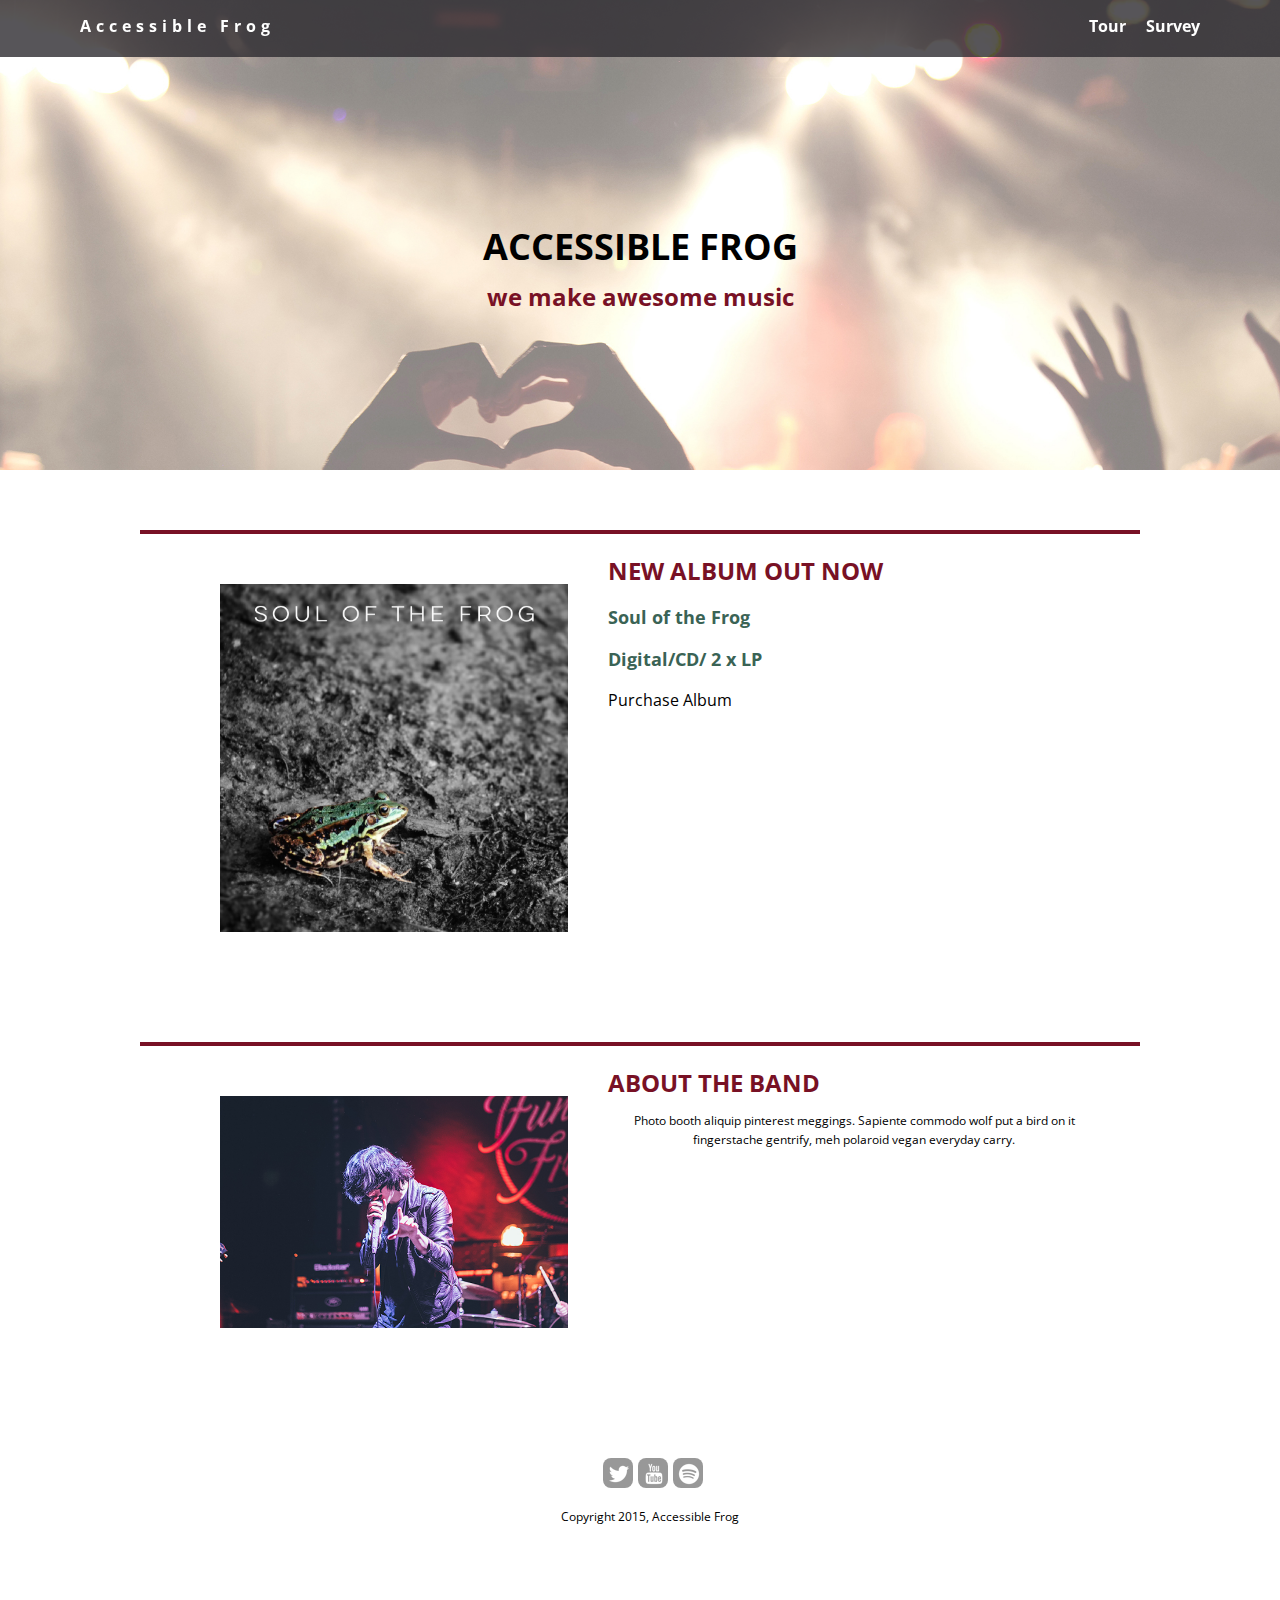
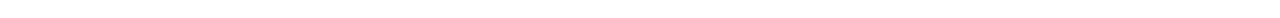
<file: index.html>
<!doctype html>
<html lang='en'>
  <head>
      <meta charset="utf-8">
      <link href="css/main.css" rel="stylesheet" type="text/css" />
      <meta name="viewport" content="width=device-width, initial-scale=1, maximum-scale=1, user-scalable=0"/>
      <link href='https://fonts.googleapis.com/css?family=Open+Sans:400,300,600' rel='stylesheet' type='text/css'>
      <title>Accessible Frog</title>
  </head>

  <body>
    <div class="main-nav">
      <ul class="nav">
        <li class="name"><a href="#">Accessible Frog</a></li>
        <li><a href="tour.html">Tour</a></li>
        <li><a href="survey.html">Survey</a></li>
      </ul>
    </div>

    <header role="banner">
        <h1>Accessible Frog</h1>
        <h2>We Make Awesome Music</h2>
    </header>

    <main>
      <div class="card">
        <div class="flex">
          <img class="photo" src= "img/soul_of_the_frog.jpg" alt="This is a picture of the album cover">
          <div class="information">
            <h2 aria-labelledby="album" aria-describedby="album-details" class="heading">New album out now</h2>
            <h3 id="album">Soul of the Frog</h3>
            <h3 id="album-details">Digital/CD/ 2 x LP</h3>
            <a href="#" class="buy">Purchase Album</a>
          </div>
        </div>
      </div>

      <div class="card">
        <div class="flex">
          <img class="photo" src= "img/lead_singer.jpg" alt="An image of the lead singer performing">
          <div class="information">
            <h2 class="heading">About the band</h2>
            <p>Photo booth aliquip pinterest meggings. Sapiente commodo wolf put a bird on it fingerstache gentrify, meh polaroid vegan everyday carry.</p>
          </div>
        </div>
      </div>
    </main>

    <footer role="contentinfo">
      <ul>
        <li><a href="#" class="social twitter"><img src= "img/twitter-32.png" alt="Accessible Frog Twitter Page"></a></li>
        <li><a href="#" class="social youtube"><img src= "img/youtube-32.png" alt="Accessible Frog Youtube Channel"></a></li>
        <li><a href="#" class="social spotify"><img src= "img/spotify-32.png" alt="Accessible Frog Spotify Page"></a></li>
      </ul>
      <p class="copyright">Copyright 2015, Accessible Frog</p>
    </footer>

  </body>
</html>
</file>
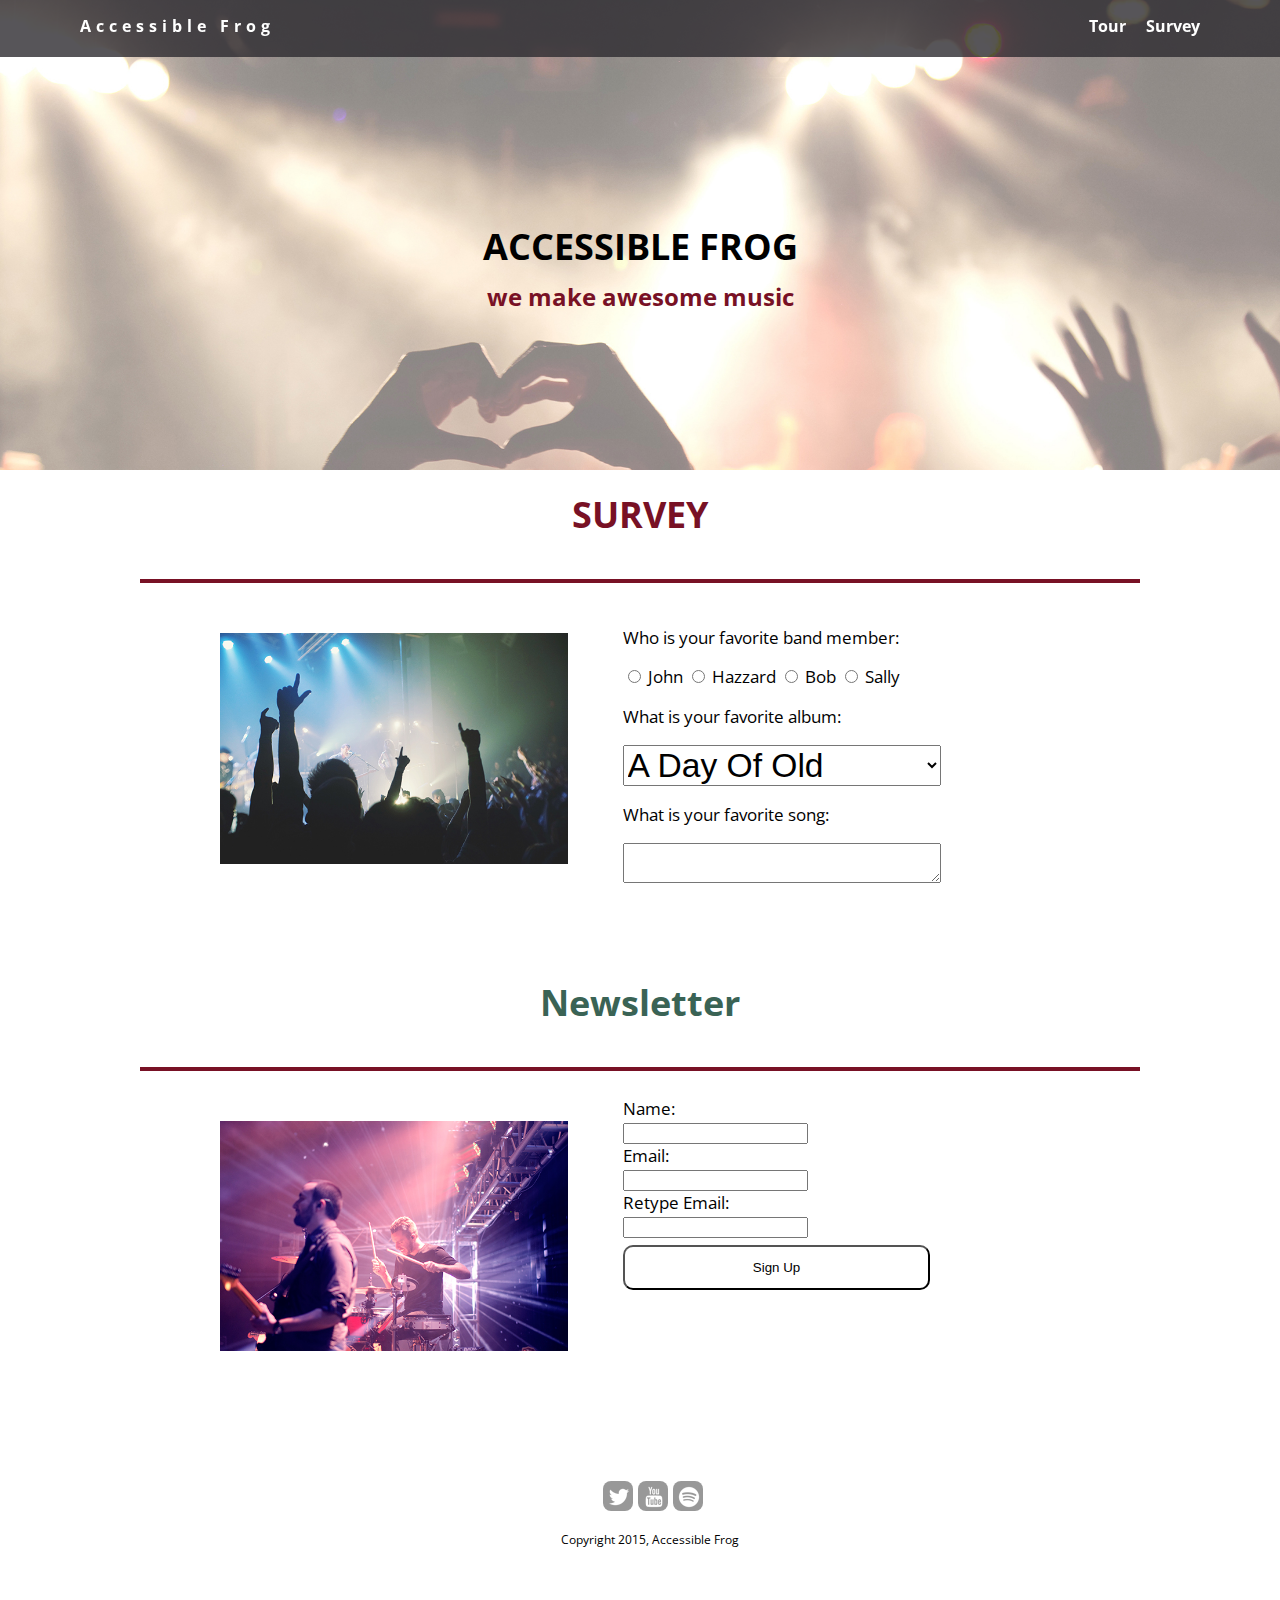
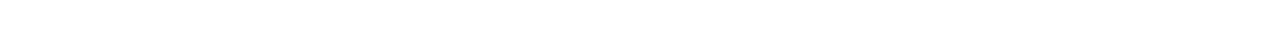
<file: survey.html>
<!doctype html>
<html lang="en">
  <head>
    <meta charset="utf-8">
    <link href="css/main.css" rel="stylesheet" type="text/css" />
    <meta name="viewport" content="width=device-width, initial-scale=1, maximum-scale=1, user-scalable=0"/>
    <link href='https://fonts.googleapis.com/css?family=Open+Sans:400,300,600' rel='stylesheet' type='text/css'>
    <title>Accessible Frog</title>
  </head>

  <body>
    <div class="main-nav">
      <ul class="nav">
        <li class="name"><a href="index.html">Accessible Frog</a></li>
        <li><a href="tour.html">Tour</a></li>
        <li><a href="#">Survey</a></li>
      </ul>
    </div>

    <header role="banner">
        <h1>Accessible Frog</h1>
        <h2>We Make Awesome Music</h2>
    </header>

    <main aria-labelledby="survey" aria-describedby="desc1 desc2 desc3" role="main">
      <h1 id="survey" class= "heading">Survey</h1>
      <div class="card">
        <div class="flex">
          <img class="photo" src="img/concert01.jpg" alt="An image of the fans enjoying a live show">
          <div class="container">
            <form role="search" class="survey">
            <fieldset>
                <legend id="desc1">Tell us your favorite band member, album and song</legend>
            <div class="band-member">
              <label class="question">Who is your favorite band member:</label>
              <input type="radio" name="res" id="john" value="John">
              <label for="john">John</label>
              <input type="radio" name="res" id="hazzard" value="Hazzard">
              <label for="hazzard">Hazzard</label>
              <input type="radio" name="res" id="bob" value="Bob">
              <label for="bob">Bob</label>
              <input type="radio" name="res" id="sally" value="Sally">
              <label for="sally">Sally</label>
          </div>
          <div class="album">
              <label id="desc2" class="question" for="albums">What is your favorite album:</label>
              <select id="albums" name="select">
                <option value="1">A Day Of Old</option>
                <option value="2">Diamond Fireworks</option>
                <option value="3">Enjoy Your Desire</option>
                <option value="4">Finding My Shadow</option>
                <option value="5">Heroic Forever</option>
                <option value="6">Midnight Fires</option>
                <option value="7">Music Of My Life</option>
                <option value="8">Party For An Angel</option>
                <option value="9">Song For Yesterday</option>
                <option value="10">Street Of The Rider</option>
                <option value="11">This Is For You</option>
              </select>
          </div>
          <div class="song">
              <label id="desc3" class="question" for="song">What is your favorite song:</label>
              <textarea id="song"></textarea>
          </div>
              </fieldset>
            </form>
          </div>
        </div>
    </div>
      <h1>Newsletter</h1>
      <div class="card">
        <div class="flex">
          <img class="photo" src= "img/the_band.jpg" alt="An image of the band playing live">
            <div class="container">
              <form role="search" class="newsletter">
                  <fieldset>
                      <legend>Provide your Name and Email to sign up for our newsletter</legend>
                      <div class="">
                      </div>
                        <div class="name">
                            <label class="info" for="name">Name:</label><input class="info-input" id="name" type ="text" name="textfield">
                        </div>
                        <div class="email">
                            <label class="info" for="email">Email:</label><input class="info-input" id="email" type ="email" name="textfield">
                        </div>
                        <div class="email-2">
                            <label class="info" for="confirm-email">Retype Email:</label><input class="info-input" id="confirm-email" type ="email" name="textfield">
                        </div>
                  <button type="submit">Sign Up</button>
                  </fieldset>
              </form>
            </div>
        </div>
      </div>
    </main>

    <footer role="contentinfo">
      <ul>
        <li><a href="#" class="social twitter"><img src= "img/twitter-32.png" alt="Accessible Frog Twitter Page"></a></li>
        <li><a href="#" class="social youtube"><img src= "img/youtube-32.png" alt="Accessible Frog Youtube Channel"></a></li>
        <li><a href="#" class="social spotify"><img src= "img/spotify-32.png" alt="Accessible Frog Spotify Page"></a></li>
      </ul>
      <p class="copyright">Copyright 2015, Accessible Frog</p>
    </footer>
  </body>
</html>
</file>
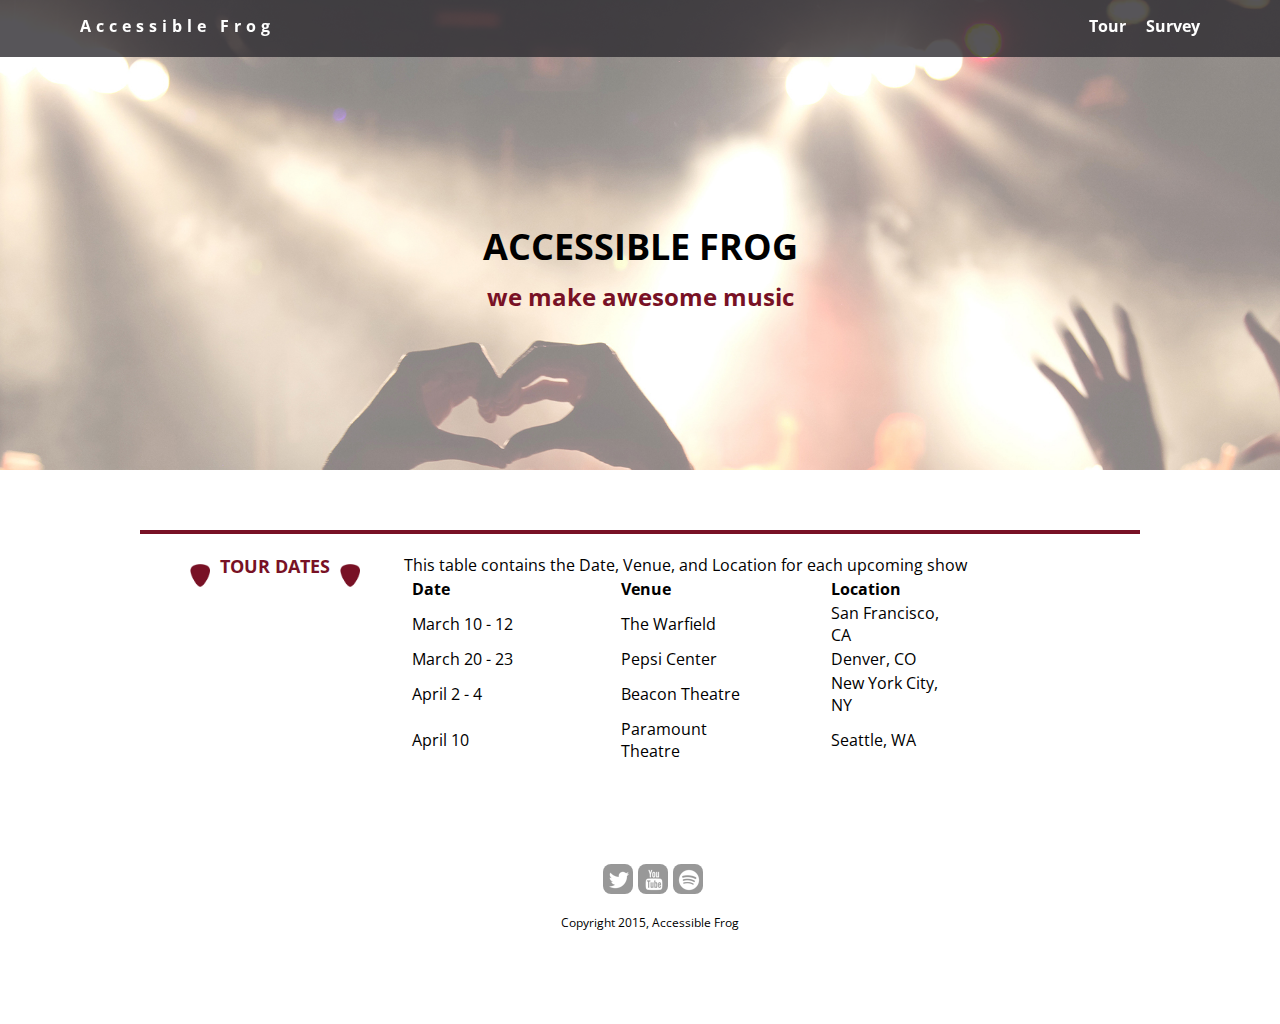
<file: tour.html>
<!doctype html>
<html lang="en">
  <head>
      <meta charset="utf-8">
      <link href="css/main.css" rel="stylesheet" type="text/css" />
      <meta name="viewport" content="width=device-width, initial-scale=1, maximum-scale=1, user-scalable=0"/>
      <link href='https://fonts.googleapis.com/css?family=Open+Sans:400,300,600' rel='stylesheet' type='text/css'>
      <title>Accessible Frog</title>
  </head>

  <body>
    <div class="main-nav">
      <ul class="nav">
        <li class="name"><a href="index.html">Accessible Frog</a></li>
        <li><a href="#">Tour</a></li>
        <li><a href="survey.html">Survey</a></li>
      </ul>
    </div>

    <header role="banner">
        <h1>Accessible Frog</h1>
        <h2>We Make Awesome Music</h2>
    </header>

    <main >
      <div class="card" aria-labelledby="calender" aria-describedby="description">
        <div class="flex">
        <!-- The following images are decorative for this project. -->
        <!-- Please see the project instructions for information on how to handle these. -->
          <img class="pick" src="img/guitar_pick.png" alt="">
          <h3 class="heading">Tour Dates</h3>
          <img class="pick" src="img/guitar_pick.png" alt="">
          <table id="calender">
                <caption id="description">This table contains the Date, Venue, and Location for each upcoming show</caption>
                <tr>
                    <th scope="col">Date</th>
                    <th scope="col">Venue</th>
                    <th scope="col">Location</th>
                </tr>
                <tr>
                    <td>March 10 - 12</td>
                    <td>The Warfield</td>
                    <td>San Francisco, CA</td>
                </tr>
                <tr>
                    <td>March 20 - 23</td>
                    <td>Pepsi Center</td>
                    <td>Denver, CO</td>
                </tr>
                <tr>
                    <td>April 2 - 4</td>
                    <td>Beacon Theatre</td>
                    <td>New York City, NY</td>
                </tr>
                <tr>
                    <td>April 10</td>
                    <td>Paramount Theatre</td>
                    <td>Seattle, WA</td>
                </tr>
          </table>
        </div>
      </div>
    </main>

    <footer role="contentinfo">
      <ul>
        <li><a id="twitter" href="#" class="social twitter"><img src= "img/twitter-32.png" alt="Accessible Frog Twitter Page"></a></li>
        <li><a id="youtube" href="#" class="social youtube"><img src= "img/youtube-32.png" alt="Accessible Frog Youtube Channel"></a></li>
        <li><a id="music" href="#" class="social spotify"><img src= "img/spotify-32.png" alt="Accessible Frog Spotify Page"></a></li>
      </ul>
      <p class="copyright">Copyright 2015, Accessible Frog</p>
    </footer>
  </body>
</html>
</file>
<file: css/main.css>
/* Global Layout Set-up */
* {
  box-sizing: border-box; }

p {
  font-size: 0.75em; }

h1 {
  font-size: 2.25em; }

h2 {
  font-size: 1.5em; }

h3 {
  font-size: 1.125em; }

h4 {
  font-size: 1.05em; }

form {
  font-size: 1.05em; }

header h1 {
  color: black;
  text-transform: uppercase;
  font-family: 'Open Sans', sans-serif;
  margin-bottom: 9px; }
header h2 {
  font-family: 'Open Sans', sans-serif;
  text-transform: lowercase;
  color: #781125;
  margin-top: 0; }

body {
  margin: 0;
  padding: 0;
  text-align: center;
  font-family: 'Open Sans', sans-serif;
  color: #3A6355;
  background: white; }

a:focus {
  border: 1px solid #781125; }

/* Link Styles */
a {
  text-decoration: none;
  color: white; }

a:hover {
  color: yellow; }

/* Navigation Menu */
.main-nav {
  width: 100%;
  background: rgba(45, 43, 48, 0.8);
  min-height: 30px;
  padding: 10px;
  position: fixed;
  text-align: center; }

.nav {
  display: flex;
  justify-content: space-around;
  font-weight: 700;
  list-style-type: none;
  margin: 0 auto;
  padding: 0; }

.nav .name {
  display: block;
  margin-right: auto;
  letter-spacing: 5px; }

.nav li {
  padding: 5px 10px 10px 10px; }

.nav a {
  transition: all .5s; }

.nav a:hover {
  color: yellow; }

/* "ACCESSIBLE FROG" Main Display*/
header {
  text-align: center;
  background: url("../img/concert02_no_text.jpg") no-repeat top center;
  background-size: cover;
  overflow: hidden;
  padding-top: 60px;
  height: 400px;
  display: flex;
  flex-direction: column;
  justify-content: center; }

.tag {
  color: black;
  padding: 10px;
  letter-spacing: 5px; }

.tagline {
  font-weight: 600;
  padding: 20px;
  text-transform: uppercase;
  color: #781125; }

/* Main Content */
main p,
footer p {
  line-height: 1.6em;
  color: black;
  text-align: center; }

.card {
  margin: 30px;
  padding: 20px 40px 40px;
  text-align: left;
  border-top: 4px solid #781125;
  clear: both; }

.card:hover {
  border-color: #96731A; }

.photo {
  display: block;
  width: 200px;
  height: 0%;
  margin: 0 auto; }

.information {
  width: 100%;
  text-align: center;
  /*display: inline-block;
  position: absolute;*/ }

.heading {
  text-transform: uppercase;
  color: #781125;
  margin-top: 10px; }

.buy {
  color: black; }
  .buy:hover {
    color: red;
    transition: transform .5s ease-in; }

/* Footer styles */
footer {
  width: 100%;
  min-height: 30px;
  padding: 20px 0 40px 20px; }
  footer ul {
    display: flex;
    justify-content: center; }
    footer ul li img {
      align-self: center; }

footer .copyright {
  top: -8px; }

footer ul {
  list-style-type: none;
  margin: 0;
  padding: 0; }

footer ul li {
  display: inline-block; }

a.social {
  display: inline-block;
  margin-left: 5px;
  width: 30px;
  height: 30px;
  background-size: 3em 3em;
  opacity: .4;
  transition: all .5s;
  background: black;
  border-radius: .5em;
  background-position: center; }
  a.social:focus {
    color: black;
    transform: scale(1.3);
    transition: transform .5s ease-in; }

a.social:hover {
  opacity: 1; }

.clearfix {
  clear: both; }

/* Styles for larger screens */
@media screen and (min-width: 840px) {
  .flex {
    display: -ms-flexbox;
    /* TWEENER - IE 10 */
    display: flex;
    max-width: 1200px;
    -ms-flex-pack: distribute; }

  header {
    min-height: 470px; }

  .nav {
    max-width: 1200px;
    padding: 0 30px; }

  main {
    padding-top: 20px; }

  .card {
    margin: 40px auto;
    padding: 20px 40px 40px;
    width: 80%;
    max-width: 1000px; }

  .photo {
    width: 30%;
    margin: 20px 30px; }

  .information {
    text-align: left; }

  footer {
    max-width: 1200px;
    margin: 40px auto; } }
/* Survey page styles */
.photo {
  width: 60%;
  padding: 10px; }

form {
  margin: 0 auto;
  text-align: left;
  display: inline-block;
  color: black; }
  form textarea:focus {
    border: .5em solid orange; }
  form input:focus {
    background: orange; }
  form fieldset {
    border: none; }
  form legend {
    display: none; }
  form select {
    height: 100%;
    width: 100%;
    font-size: 2em; }
  form .question {
    display: block;
    margin: 1em 0; }
  form .name,
  form .email,
  form .email-2 {
    display: block; }
  form .info {
    display: inline-block;
    margin-right: 1em;
    width: 35%; }
  form #song {
    width: 100%;
    height: 3em; }
  form button {
    width: 100%;
    padding: 1em;
    margin: .5em 0;
    border-radius: 10px;
    background: white; }
    form button:focus {
      background: gray; }
    form button:hover {
      background: gray; }
  form p {
    color: black; }

.container {
  text-align: center; }

a.social {
  display: inline-block;
  margin-left: 5px;
  width: 30px;
  height: 30px;
  background-size: 3em 3em;
  opacity: .4;
  transition: all .5s;
  background: black;
  border-radius: .5em;
  background-position: center; }
  a.social:hover, a.social:focus {
    color: black;
    transform: scale(1.3);
    transition: transform .5s ease-in; }

/* Styles for larger screens */
@media screen and (min-width: 840px) {
  .photo {
    width: 40%; } }
/* Tour page styles */
table {
  font-family: 'Open Sans', sans-serif;
  color: black; }
  table th {
    width: 33%;
    padding: 0 2.5em; }
  table td {
    padding: 0 2.5em; }

.heading {
  display: inline-block;
  margin: 0;
  text-align: center; }

.pick {
  width: 40px;
  height: 0%;
  padding: 10px; }

a.social {
  display: inline-block;
  margin-left: 5px;
  width: 30px;
  height: 30px;
  background-size: 3em 3em;
  opacity: .4;
  transition: all .5s;
  background: black;
  border-radius: .5em;
  background-position: center; }
  a.social:hover {
    color: black;
    transform: scale(1.3);
    transition: transform .5s ease-in; }

a:hover {
  cursor: pointer; }

/*# sourceMappingURL=main.css.map */
</file>
